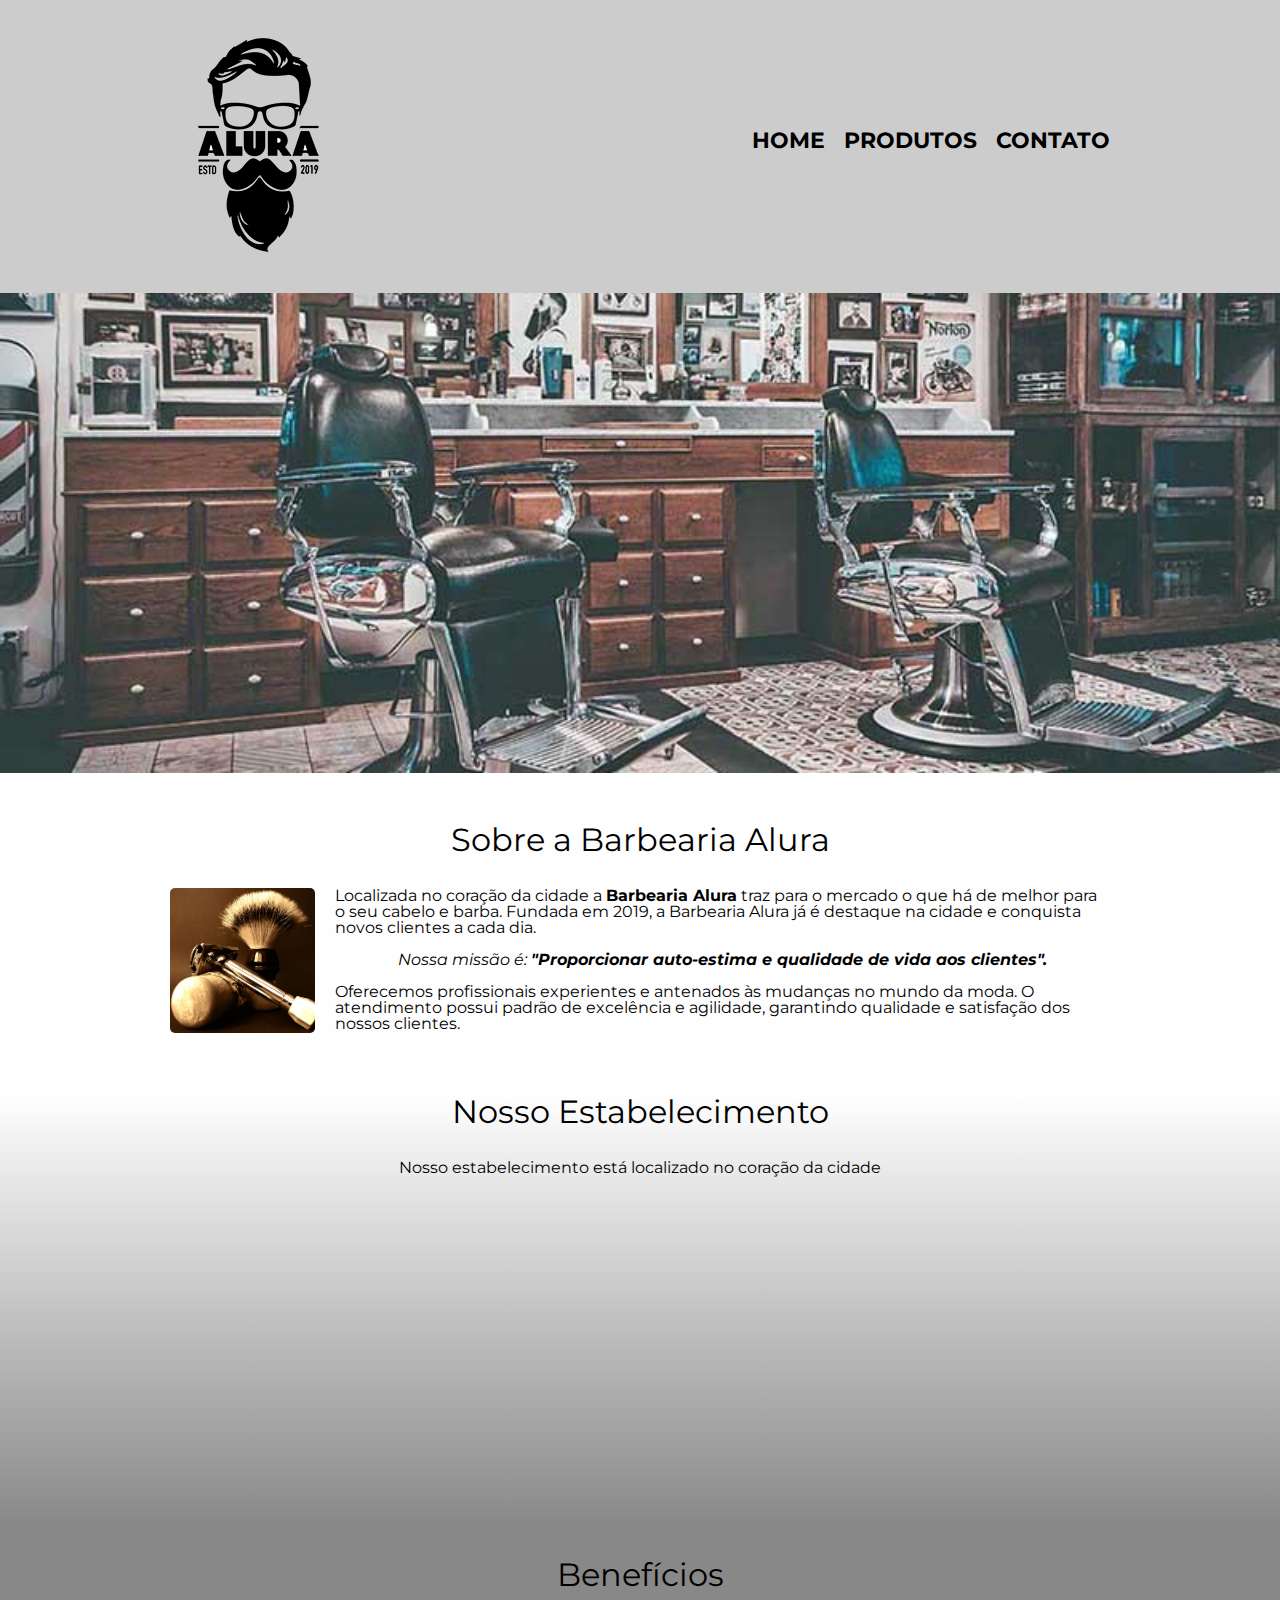
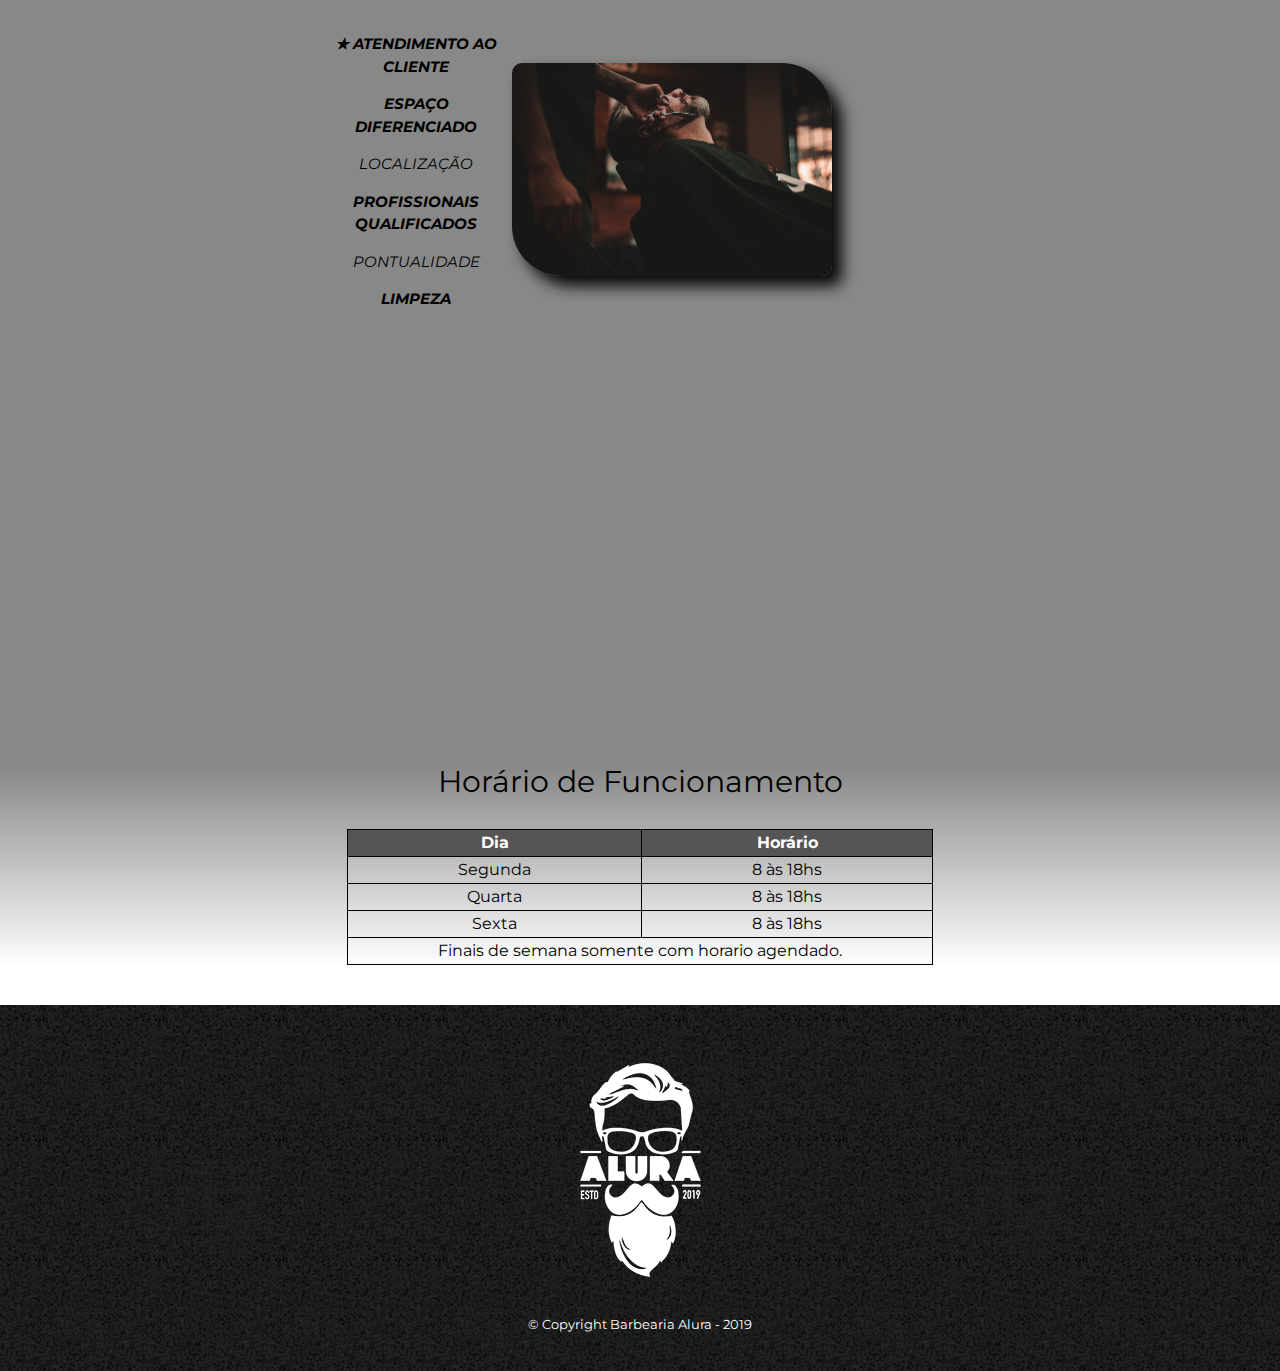
<file: index.html>
<!DOCTYPE html>

<html lang="pt-br">

    <head>
        <meta charset="UTF-8">
        <meta name="viewport" content="width=device-width">

        <link rel="stylesheet" href="css/reset.css">
        <link rel="stylesheet" href="css/home.css">
        <link href="https://fonts.googleapis.com/css2?family=Montserrat:wght@200;300&display=swap" rel="stylesheet">

        <style></style>

        <title>Home - Barbearia Alura</title>
    </head>
    <body>
        <header>
            <div class="caixa">
                <h1>
                    <img src="image/logo.png">
                </h1>
                <nav>
                    <ul class="listalinks">
                        <li><a href="index.html">Home</a></li>
                        <li><a href="produtos.html">Produtos</a></li>
                        <li><a href="contato.html">Contato</a></li>
                    </ul>
                </nav>
            </div>
        </header>

        <main>  
            <img class="banner" src="image/banner.jpg">
            
            <section class="principal">
                <h1 class="titulo-principal">Sobre a Barbearia Alura</h1>

                <img class="utensilios" src="image/utensilios.jpg" alt="utensilios de um barbeiro">

                <p>Localizada no coração da cidade a <strong>Barbearia Alura</strong> traz para o mercado o que há de melhor para o seu cabelo e barba. 
                Fundada em 2019, a Barbearia Alura já é destaque na cidade e conquista novos clientes a cada dia.</p>
                
                <p id="missao"><em>Nossa missão é: <strong>"Proporcionar auto-estima e qualidade de vida aos clientes".</strong></em></p>
                
                <p>Oferecemos profissionais experientes e antenados às mudanças no mundo da moda.
                O atendimento possui padrão de excelência e agilidade, garantindo qualidade e satisfação dos nossos clientes.</p>
            </section>

            <section class="mapa">
                <h3 class="titulo-principal">Nosso Estabelecimento</h3>
                <p>Nosso estabelecimento está localizado no coração da cidade</p>
            
                <div class="mapa-conteudo">
                    <iframe src="https://www.google.com/maps/embed?pb=!1m18!1m12!1m3!1d3657.106694672853!2d-46.65593861674552!3d-23.564611225901274!2m3!1f0!2f0!3f0!3m2!1i1024!2i768!4f13.1!3m3!1m2!1s0x94ce59541c6c79c3%3A0x36b90a85f0f8cb33!2sGrupo%20Alura!5e0!3m2!1spt-BR!2sbr!4v1660869109720!5m2!1spt-BR!2sbr" width="100%" height="300" style="border:0;" allowfullscreen="" loading="lazy" referrerpolicy="no-referrer-when-downgrade"></iframe>
                </div>
            </section>
            
            <section class="beneficios">
                <h3 class="titulo-principal">Benefícios</h3>

                <div class="conteudo-beneficios">
                    <ul class="lista-beneficios">
                        <li class="itens">Atendimento ao cliente</li>
                        <li class="itens">Espaço diferenciado</li>
                        <li class="itens">Localização</li>
                        <li class="itens">Profissionais Qualificados</li>
                        <li class="itens">Pontualidade</li>
                        <li class="itens">Limpeza</li>
                    </ul><img src="image/beneficios.jpg" class="imagem-beneficios">
                </div>  

                <div class="video">
                    <iframe width="100%" height="315" src="https://www.youtube.com/embed/wcVVXUV0YUY" title="YouTube video player" frameborder="0" allow="accelerometer; autoplay; clipboard-write; encrypted-media; gyroscope; picture-in-picture" allowfullscreen></iframe>
                </div>
            </section>
            <section class="table">
                <h3 class="horario">Horário de Funcionamento</h3>
                    
                <table>
                    <thead>
                        <tr>
                            <th>Dia</th>
                            <th>Horário</th>
                        </tr>
                    </thead>
                    <tbody>    
                        <tr>
                            <td>Segunda</td>
                            <td>8 às 18hs</td>
                        </tr>
                        <tr>
                            <td>Quarta</td>
                            <td>8 às 18hs</td>
                        </tr>
                        <tr>
                            <td>Sexta</td>
                            <td>8 às 18hs</td>
                        </tr>
                    </tbody>
                    <tfoot>
                        <tr>
                            <td colspan="2">Finais de semana somente com horario agendado.</td> 
                        </tr>
                    </tfoot>     
                    </thead>
                </table>
            </section>
        </main>
        
        <footer>  
            <img src="image/logo-branco.png">
            <p class="copyright">&copy; Copyright Barbearia Alura - 2019</p>
        </footer>

    </body>
</html>
</file>
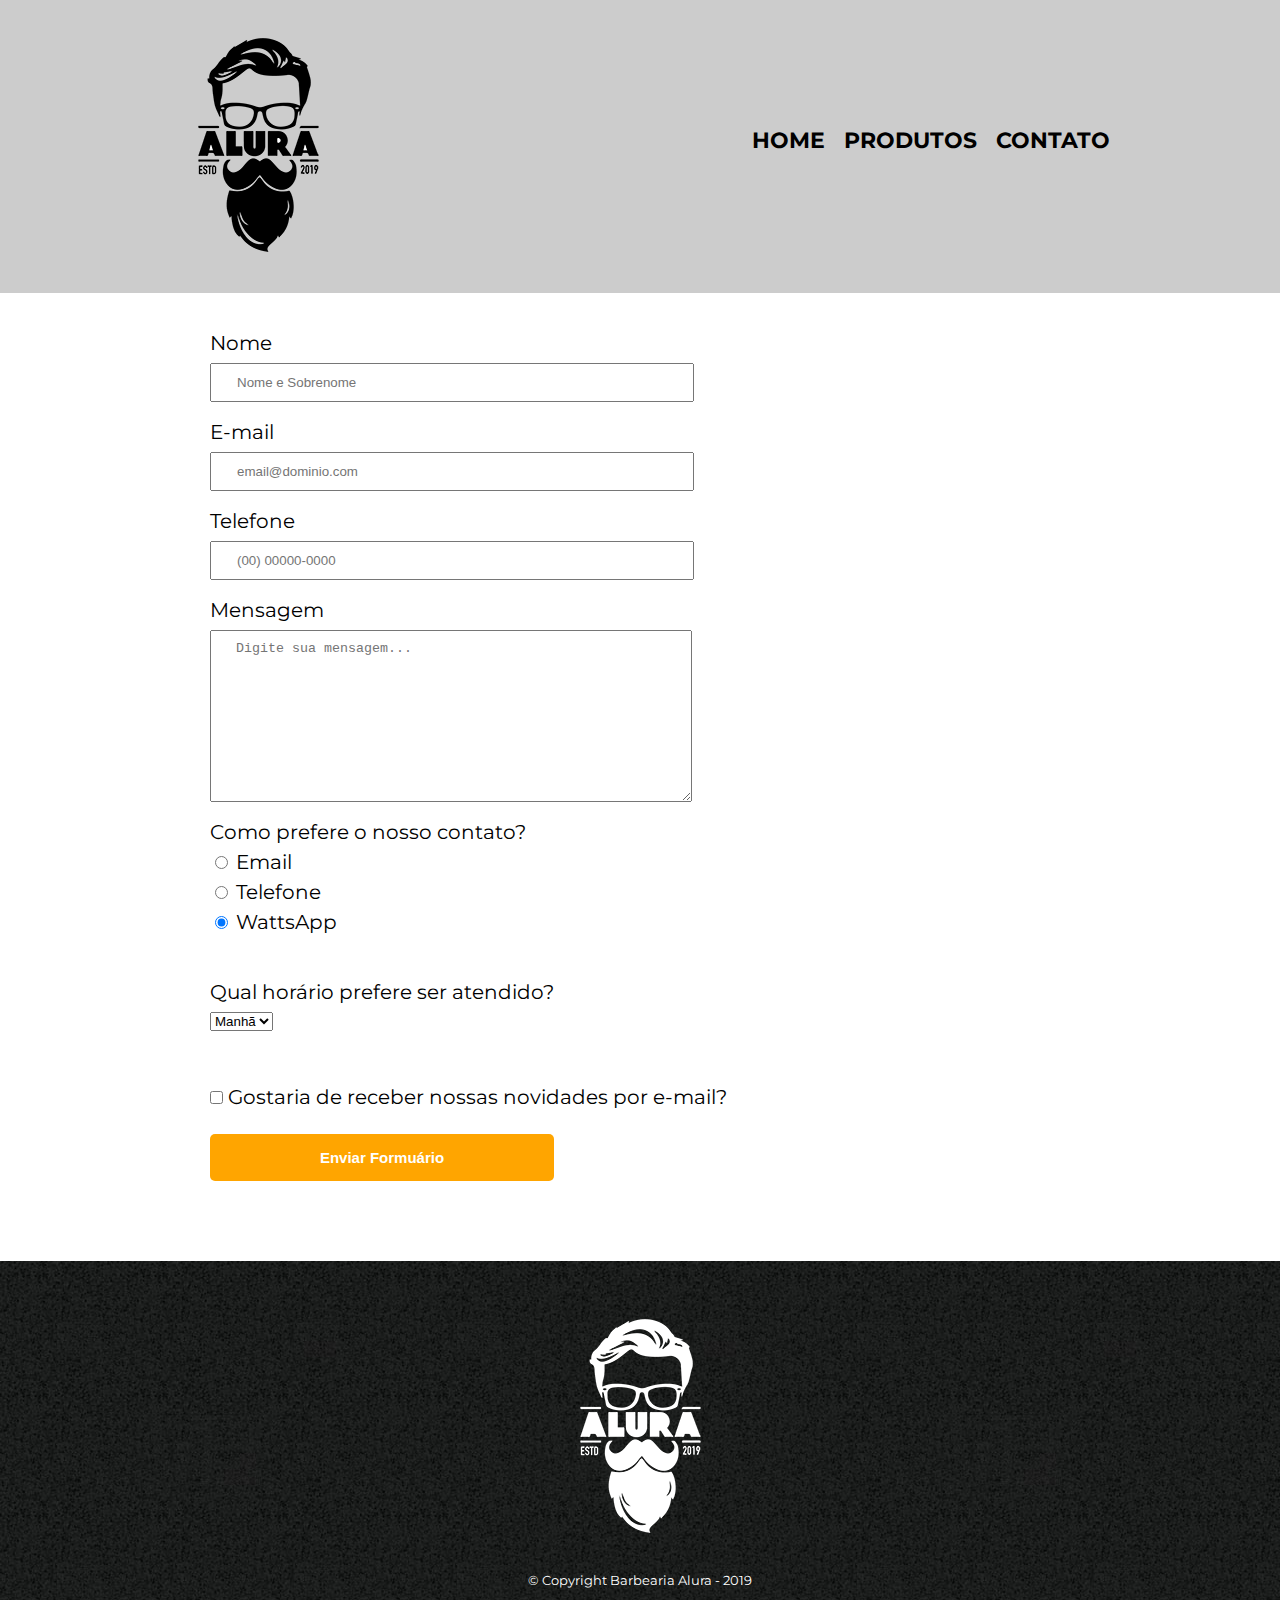
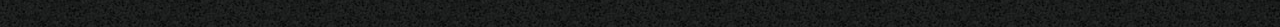
<file: contato.html>
<!DOCTYPE html>

<html lang="pt-br">

<html>
    <head>

        <meta charset="UTF-8">
        
        <title>Contato - Barbearia Alura</title>

        <link rel="stylesheet" href="css/reset.css">
        <link rel="stylesheet" href="css/contato.css">
        <link href="https://fonts.googleapis.com/css2?family=Montserrat:wght@200;300&display=swap" rel="stylesheet">
    
    </head>

    <body>

        <header>
            <div class="caixa">
                <h1>
                    <img src="image/logo.png" alt="Logo Barbearia Alura">
                </h1>

                <nav>
                    <ul>
                        <li><a href="index.html">Home</a></li>
                        <li><a href="produtos.html">Produtos</a></li>
                        <li><a href="contato.html">Contato</a></li>
                    </ul>
                </nav>
            </div>
        </header>

        <main>
            <form>
                <label for="nomesobrenome">Nome</label>
                <input type="text" id="nomesobrenome" class="input-padrao" required placeholder="Nome e Sobrenome">

                <label for="email">E-mail</label>
                <input type="email" id="email" class="input-padrao" required placeholder="email@dominio.com">

                <label for="telefone">Telefone</label>
                <input type="tel" id="telefone" class="input-padrao"required placeholder="(00) 00000-0000">

                <label id="mensagem">Mensagem</label>
                <textarea cols="73" rows="10" id="mensagem" class="input-padrao" placeholder="Digite sua mensagem..."></textarea>
                
                <fieldset>
                    
                    <legend>Como prefere o nosso contato?</legend>

                    <label for="radio-email"><input type="radio" name="contato" value="email" id="radio-email">
                        Email</label>
                    
                    <label for="radio-telefone"><input type="radio" name="contato" value="telefone" id="radio-telefone">
                        Telefone</label>
                    
                    <label for="radio-wattzap"><input type="radio" name="contato" value="wattzap" id="radio-wattzap" checked>
                        WattsApp</label>
                    
                </fieldset>

                <fieldset class="turno">

                    <legend>Qual horário prefere ser atendido?</legend>

                    <select>

                        <option>Manhã</option>
                        <option>Tarde</option>
                        <option>Noite</option>

                    </select>

                </fieldset>

                <label><input type="checkbox" class="checkbox"> Gostaria de receber nossas novidades por e-mail?</label>
                
                <input type="submit" value="Enviar Formuário" class="enviar">
            </form>
        </main>

        <footer>
            
            <img src="image/logo-branco.png" alt="Logo Barbearia Alura">
            <p class="copyright">&copy; Copyright Barbearia Alura - 2019</p>

        </footer>

    </body>
</html>
</file>
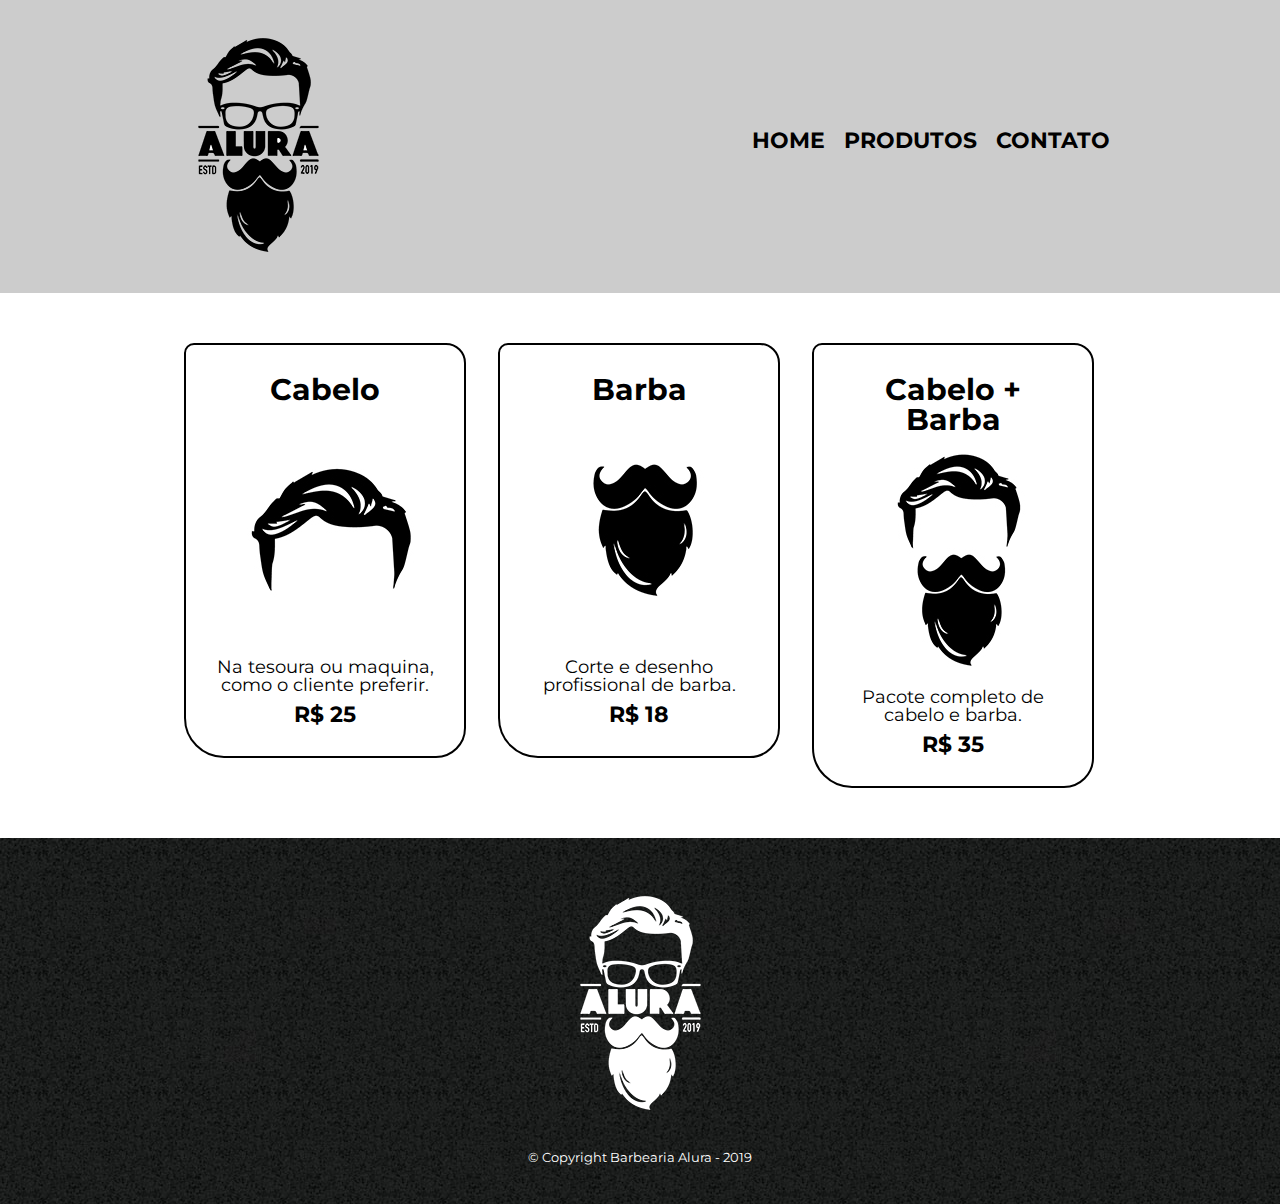
<file: produtos.html>
<!DOCTYPE html>

<html>
    <head>
        <meta charset="UTF-8">
        <title>Produtos - Barbearia Alura</title>

        <link rel="stylesheet" href="css/reset.css">
        <link rel="stylesheet" href="css/produtos.css">
        <link href="https://fonts.googleapis.com/css2?family=Montserrat:wght@200;300&display=swap" rel="stylesheet"> 
    </head>

    <body>
        <header>
            <div class="caixa">
                <h1>
                    <img src="image/logo.png">
                </h1>

                <nav>
                    <ul>
                        <li><a href="index.html">Home</a></li>
                        <li><a href="produtos.html">Produtos</a></li>
                        <li><a href="contato.html">Contato</a></li>
                    </ul>
                </nav>
            </div>
        </header>

        <main>
            <ul class="produtos">
                <li>
                    <h2>Cabelo</h2>
                    <img src="image/cabelo.jpg">
                    <p class="produto-descricao">Na tesoura ou maquina, como o cliente preferir.</p>
                    <p class="produto-preco">R$ 25</p>
                </li>

                <li>
                    <h2>Barba</h2>
                    <img src="image/barba.jpg">
                    <p class="produto-descricao">Corte e desenho profissional de barba.</p>
                    <p class="produto-preco">R$ 18</p>
                </li>

                <li>
                    <h2>Cabelo + Barba</h2>
                    <img src="image/cabelo+barba.jpg">
                    <p class="produto-descricao">Pacote completo de cabelo e barba.</p>
                    <p class="produto-preco">R$ 35</p>
                </li>
            </ul>
        </main>

        <footer>
            <img src="image/logo-branco.png">
            <p class="copyright">&copy; Copyright Barbearia Alura - 2019</p>
        </footer>
    </body>
</html>
</file>
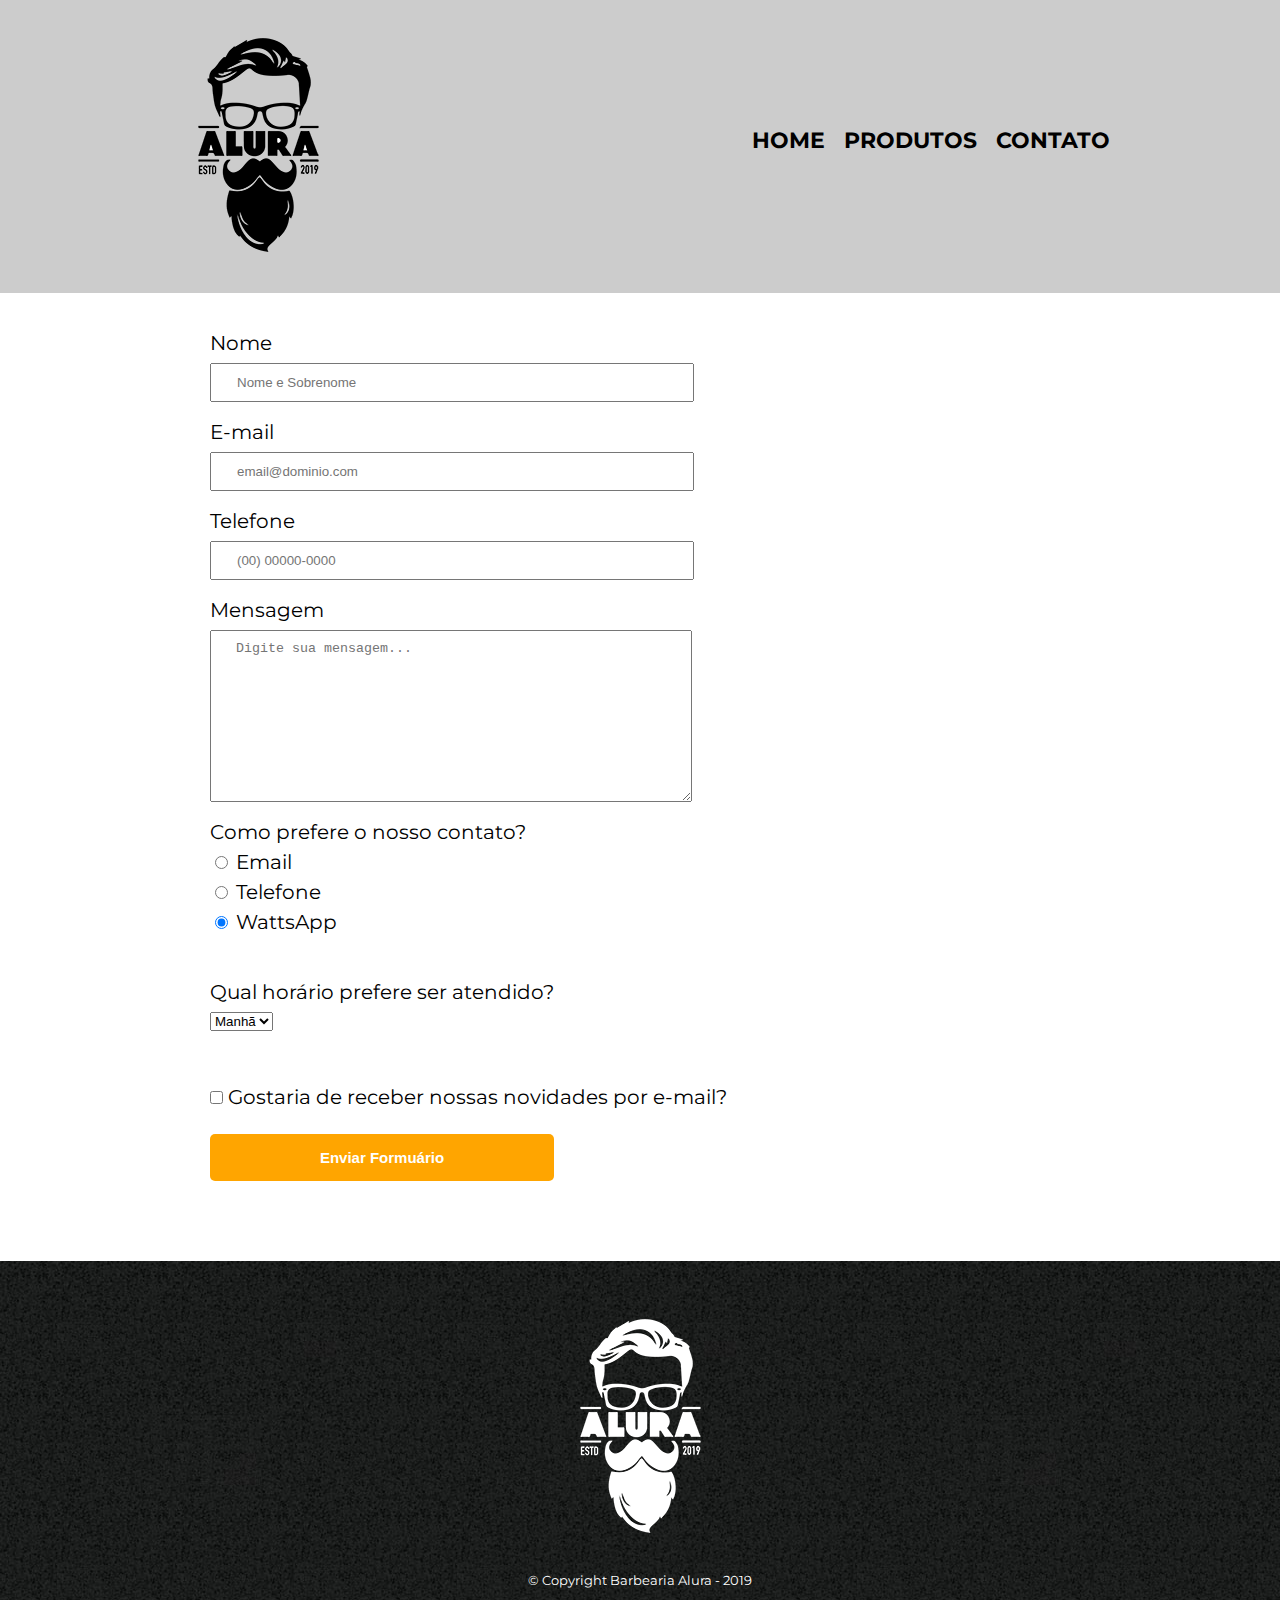
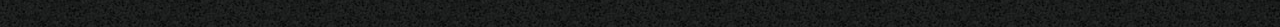
<file: html/contato.html>
<!DOCTYPE html>

<html lang="pt-br">

<html>
    <head>

        <meta charset="UTF-8">
        
        <title>Contato - Barbearia Alura</title>

        <link rel="stylesheet" href="../css/reset.css">
        <link rel="stylesheet" href="../css/contato.css">
        <link href="https://fonts.googleapis.com/css2?family=Montserrat:wght@200;300&display=swap" rel="stylesheet">
    
    </head>

    <body>

        <header>
            <div class="caixa">
                <h1>
                    <img src="../image/logo.png" alt="Logo Barbearia Alura">
                </h1>

                <nav>
                    <ul>
                        <li><a href="home.html">Home</a></li>
                        <li><a href="produtos.html">Produtos</a></li>
                        <li><a href="contato.html">Contato</a></li>
                    </ul>
                </nav>
            </div>
        </header>

        <main>
            <form>
                <label for="nomesobrenome">Nome</label>
                <input type="text" id="nomesobrenome" class="input-padrao" required placeholder="Nome e Sobrenome">

                <label for="email">E-mail</label>
                <input type="email" id="email" class="input-padrao" required placeholder="email@dominio.com">

                <label for="telefone">Telefone</label>
                <input type="tel" id="telefone" class="input-padrao"required placeholder="(00) 00000-0000">

                <label id="mensagem">Mensagem</label>
                <textarea cols="73" rows="10" id="mensagem" class="input-padrao" placeholder="Digite sua mensagem..."></textarea>
                
                <fieldset>
                    
                    <legend>Como prefere o nosso contato?</legend>

                    <label for="radio-email"><input type="radio" name="contato" value="email" id="radio-email">
                        Email</label>
                    
                    <label for="radio-telefone"><input type="radio" name="contato" value="telefone" id="radio-telefone">
                        Telefone</label>
                    
                    <label for="radio-wattzap"><input type="radio" name="contato" value="wattzap" id="radio-wattzap" checked>
                        WattsApp</label>
                    
                </fieldset>

                <fieldset class="turno">

                    <legend>Qual horário prefere ser atendido?</legend>

                    <select>

                        <option>Manhã</option>
                        <option>Tarde</option>
                        <option>Noite</option>

                    </select>

                </fieldset>

                <label><input type="checkbox" class="checkbox"> Gostaria de receber nossas novidades por e-mail?</label>
                
                <input type="submit" value="Enviar Formuário" class="enviar">
            </form>
        </main>

        <footer>
            
            <img src="../image/logo-branco.png" alt="Logo Barbearia Alura">
            <p class="copyright">&copy; Copyright Barbearia Alura - 2019</p>

        </footer>

    </body>
</html>
</file>
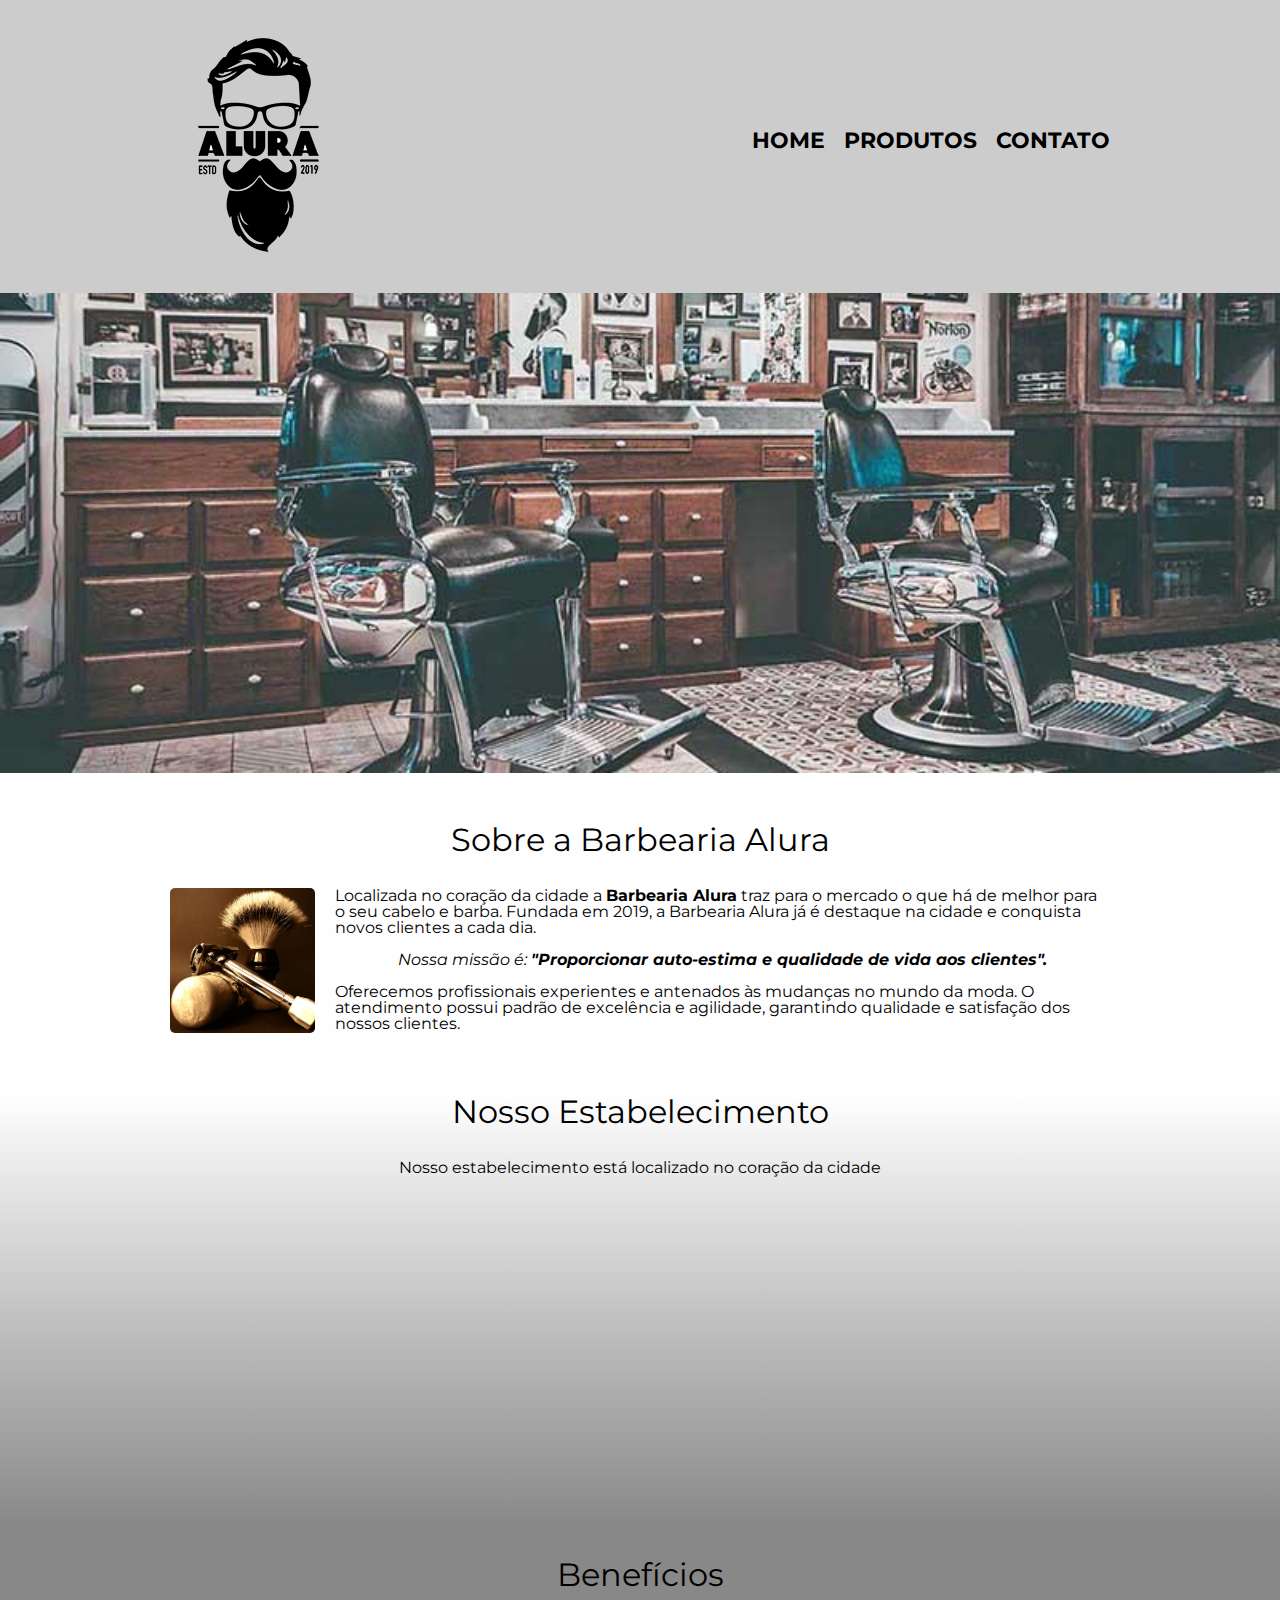
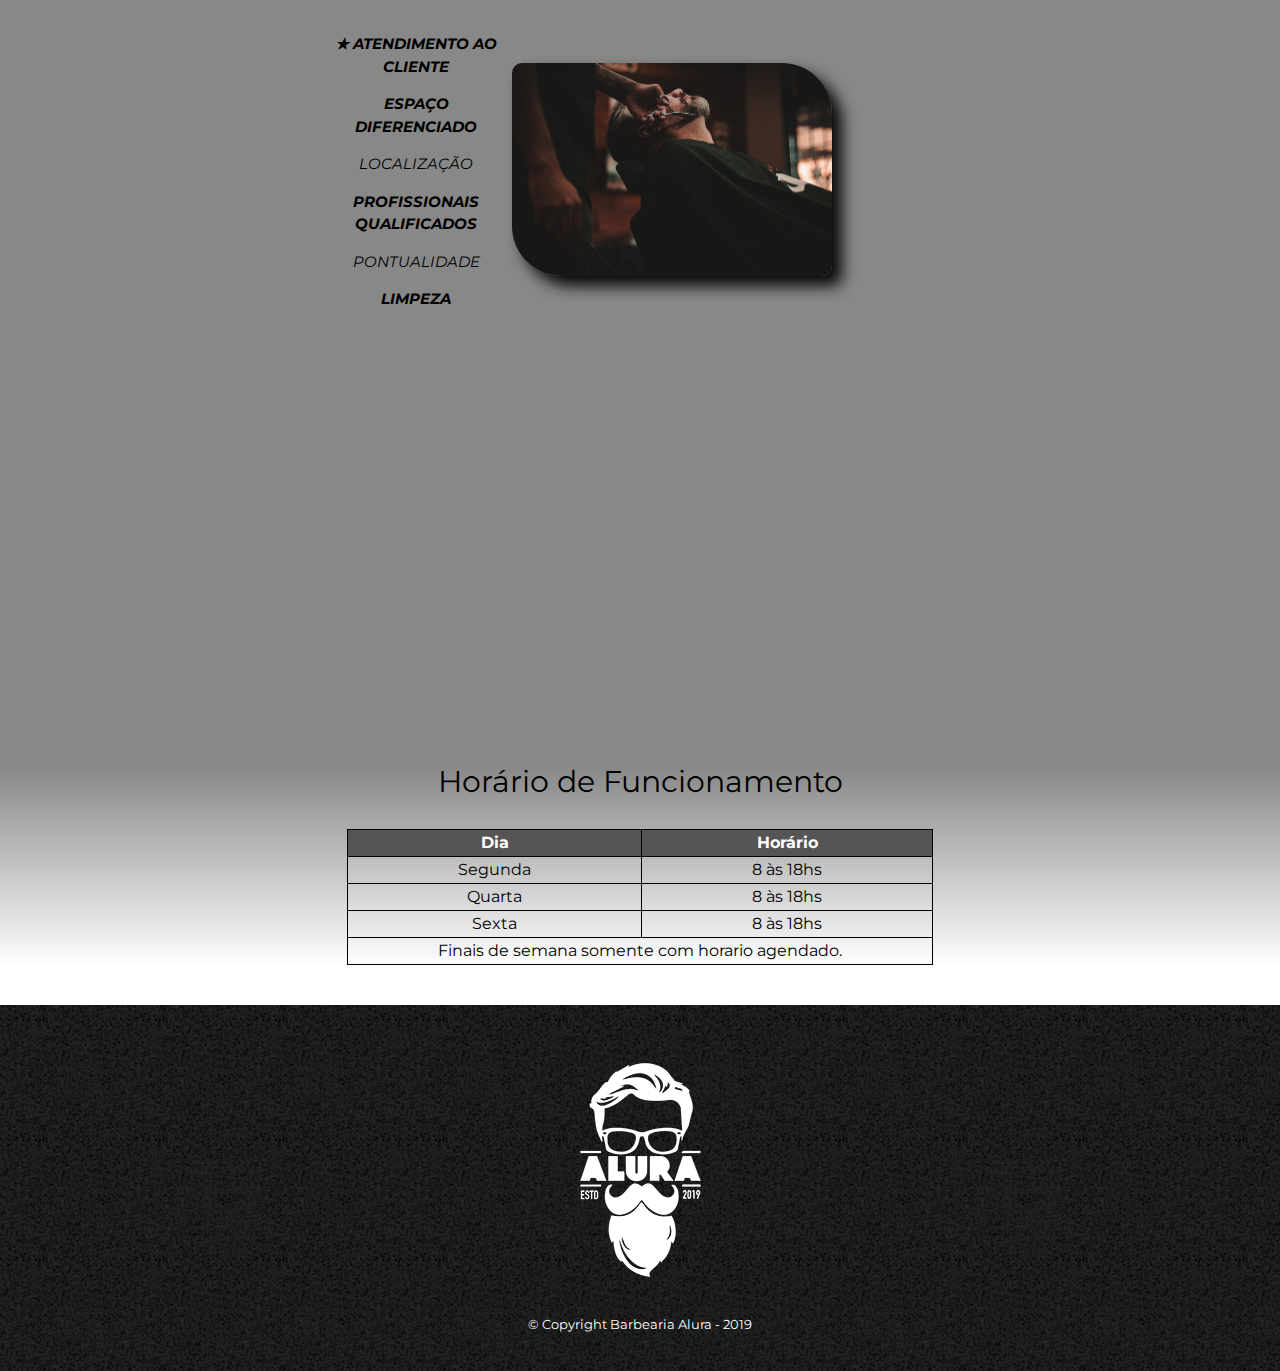
<file: html/home.html>
<!DOCTYPE html>

<html lang="pt-br">

    <head>
        <meta charset="UTF-8">
        <meta name="viewport" content="width=device-width">

        <link rel="stylesheet" href="../css/reset.css">
        <link rel="stylesheet" href="../css/home.css">
        <link href="https://fonts.googleapis.com/css2?family=Montserrat:wght@200;300&display=swap" rel="stylesheet">

        <style></style>

        <title>Home - Barbearia Alura</title>
    </head>
    <body>
        <header>
            <div class="caixa">
                <h1>
                    <img src="../image/logo.png">
                </h1>
                <nav>
                    <ul class="listalinks">
                        <li><a href="home.html">Home</a></li>
                        <li><a href="produtos.html">Produtos</a></li>
                        <li><a href="contato.html">Contato</a></li>
                    </ul>
                </nav>
            </div>
        </header>

        <main>  
            <img class="banner" src="../image/banner.jpg">
            
            <section class="principal">
                <h1 class="titulo-principal">Sobre a Barbearia Alura</h1>

                <img class="utensilios" src="../image/utensilios.jpg" alt="utensilios de um barbeiro">

                <p>Localizada no coração da cidade a <strong>Barbearia Alura</strong> traz para o mercado o que há de melhor para o seu cabelo e barba. 
                Fundada em 2019, a Barbearia Alura já é destaque na cidade e conquista novos clientes a cada dia.</p>
                
                <p id="missao"><em>Nossa missão é: <strong>"Proporcionar auto-estima e qualidade de vida aos clientes".</strong></em></p>
                
                <p>Oferecemos profissionais experientes e antenados às mudanças no mundo da moda.
                O atendimento possui padrão de excelência e agilidade, garantindo qualidade e satisfação dos nossos clientes.</p>
            </section>

            <section class="mapa">
                <h3 class="titulo-principal">Nosso Estabelecimento</h3>
                <p>Nosso estabelecimento está localizado no coração da cidade</p>
            
                <div class="mapa-conteudo">
                    <iframe src="https://www.google.com/maps/embed?pb=!1m18!1m12!1m3!1d3657.106694672853!2d-46.65593861674552!3d-23.564611225901274!2m3!1f0!2f0!3f0!3m2!1i1024!2i768!4f13.1!3m3!1m2!1s0x94ce59541c6c79c3%3A0x36b90a85f0f8cb33!2sGrupo%20Alura!5e0!3m2!1spt-BR!2sbr!4v1660869109720!5m2!1spt-BR!2sbr" width="100%" height="300" style="border:0;" allowfullscreen="" loading="lazy" referrerpolicy="no-referrer-when-downgrade"></iframe>
                </div>
            </section>
            
            <section class="beneficios">
                <h3 class="titulo-principal">Benefícios</h3>

                <div class="conteudo-beneficios">
                    <ul class="lista-beneficios">
                        <li class="itens">Atendimento ao cliente</li>
                        <li class="itens">Espaço diferenciado</li>
                        <li class="itens">Localização</li>
                        <li class="itens">Profissionais Qualificados</li>
                        <li class="itens">Pontualidade</li>
                        <li class="itens">Limpeza</li>
                    </ul><img src="../image/beneficios.jpg" class="imagem-beneficios">
                </div>  

                <div class="video">
                    <iframe width="100%" height="315" src="https://www.youtube.com/embed/wcVVXUV0YUY" title="YouTube video player" frameborder="0" allow="accelerometer; autoplay; clipboard-write; encrypted-media; gyroscope; picture-in-picture" allowfullscreen></iframe>
                </div>
            </section>
            <section class="table">
                <h3 class="horario">Horário de Funcionamento</h3>
                    
                <table>
                    <thead>
                        <tr>
                            <th>Dia</th>
                            <th>Horário</th>
                        </tr>
                    </thead>
                    <tbody>    
                        <tr>
                            <td>Segunda</td>
                            <td>8 às 18hs</td>
                        </tr>
                        <tr>
                            <td>Quarta</td>
                            <td>8 às 18hs</td>
                        </tr>
                        <tr>
                            <td>Sexta</td>
                            <td>8 às 18hs</td>
                        </tr>
                    </tbody>
                    <tfoot>
                        <tr>
                            <td colspan="2">Finais de semana somente com horario agendado.</td> 
                        </tr>
                    </tfoot>     
                    </thead>
                </table>
            </section>
        </main>
        
        <footer>  
            <img src="../image/logo-branco.png">
            <p class="copyright">&copy; Copyright Barbearia Alura - 2019</p>
        </footer>

    </body>
</html>
</file>
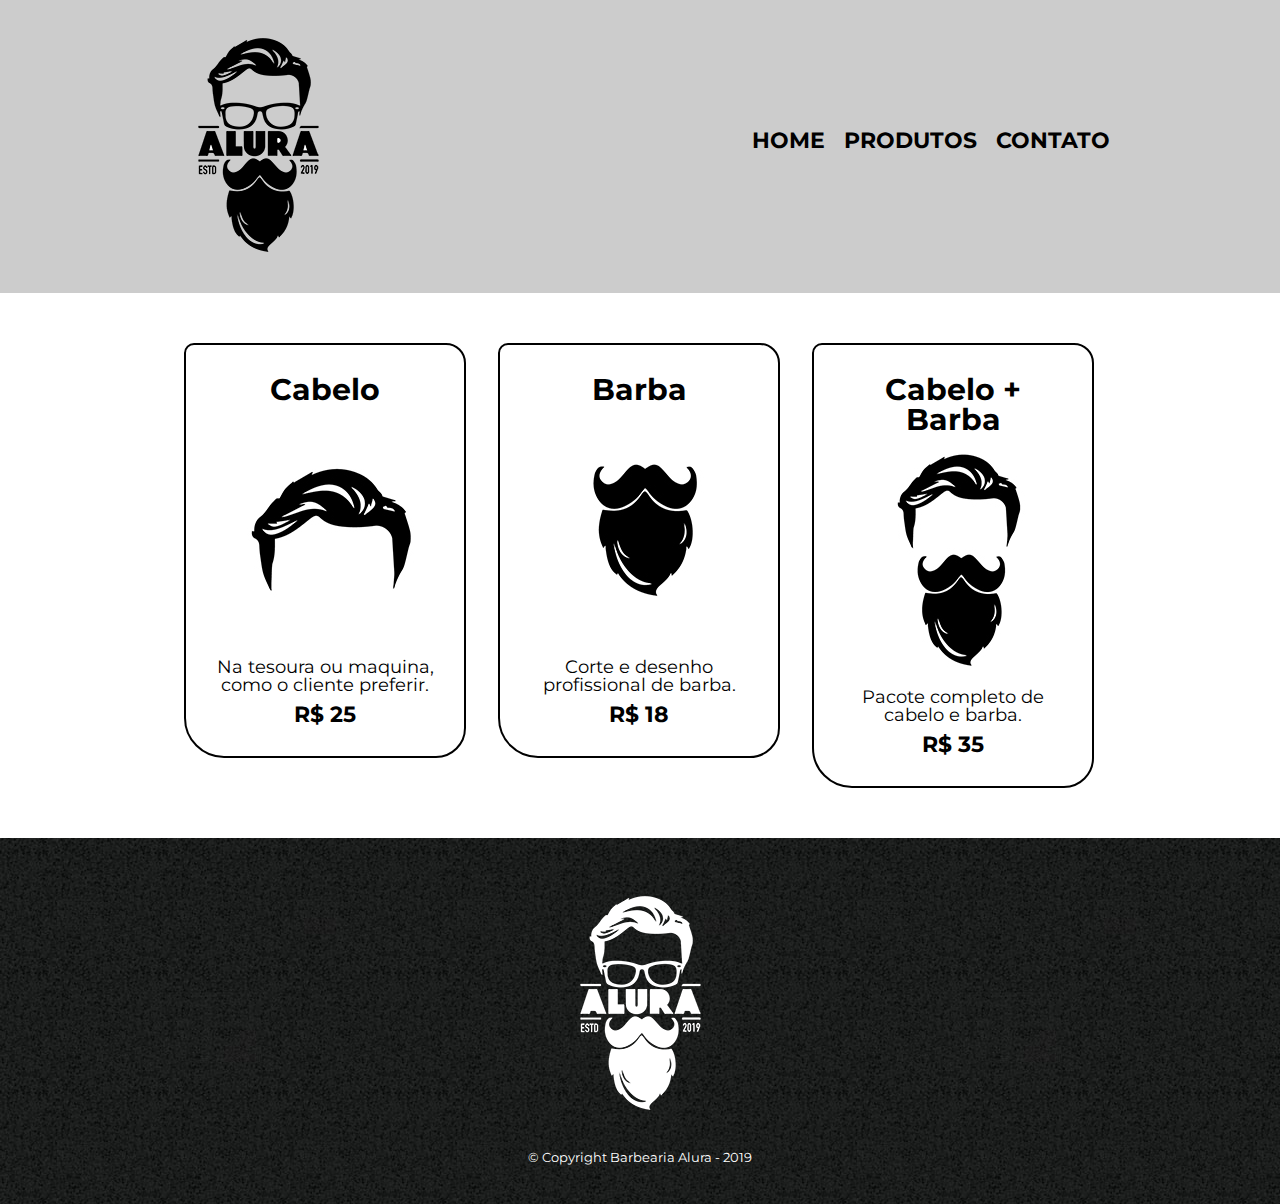
<file: html/produtos.html>
<!DOCTYPE html>

<html>
    <head>
        
        <meta charset="UTF-8">
        <title>Produtos - Barbearia Alura</title>

        <link rel="stylesheet" href="../css/reset.css">
        <link rel="stylesheet" href="../css/produtos.css">
        <link href="https://fonts.googleapis.com/css2?family=Montserrat:wght@200;300&display=swap" rel="stylesheet">
        
    </head>

    <body>
        <header>
            <div class="caixa">
                <h1>
                    <img src="../image/logo.png">
                </h1>

                <nav>
                    <ul>
                        <li><a href="home.html">Home</a></li>
                        <li><a href="produtos.html">Produtos</a></li>
                        <li><a href="contato.html">Contato</a></li>
                    </ul>
                </nav>
            </div>
        </header>

        <main>
            <ul class="produtos">
                <li>
                    <h2>Cabelo</h2>
                    <img src="../image/cabelo.jpg">
                    <p class="produto-descricao">Na tesoura ou maquina, como o cliente preferir.</p>
                    <p class="produto-preco">R$ 25</p>
                </li>

                <li>
                    <h2>Barba</h2>
                    <img src="../image/barba.jpg">
                    <p class="produto-descricao">Corte e desenho profissional de barba.</p>
                    <p class="produto-preco">R$ 18</p>
                </li>

                <li>
                    <h2>Cabelo + Barba</h2>
                    <img src="../image/cabelo+barba.jpg">
                    <p class="produto-descricao">Pacote completo de cabelo e barba.</p>
                    <p class="produto-preco">R$ 35</p>
                </li>
            </ul>
        </main>

        <footer>
            <img src="../image/logo-branco.png">
            <p class="copyright">&copy; Copyright Barbearia Alura - 2019</p>
        </footer>
    </body>
</html>
</file>
<file: css/home.css>
body {
    font-family: 'Montserrat', sans-serif;
}

header {
    background-color: #CCCCCC;
    padding: 20px 0;
}

.caixa {
    position: relative;
    width: 940px;
    margin: 0 auto;
}

nav {
    position: absolute;
    top: 110px;
    right: 0;
}

nav li {
    display: inline;
    margin: 0 0 0 15px;
}

nav a {
    text-transform: uppercase;
    color:#000000;
    font-weight: bold;
    font-size: 22px;
    text-decoration: none;
}

nav a:hover {
    color: #008CFF;
    text-decoration: underline;
}

body {
background-color: #FFFFFF; 
}

main {
    background-color: #FFFFFF;
}

.banner {
    width: 100%;
}

.principal {
    width: 940px;
    padding: 3em;
    margin: 0 auto;
    background: #FEFEFE;
}

.titulo-principal {
    text-align: center;
    font-size: 2em;
    margin-bottom: 1em;
    clear: left;
}


.principal p {
    margin-bottom: 1em;
}

.principal strong {
    font-weight: bold;
}

.principal em {
    font-style: italic;
}

#missao {
    text-align: center; 
}

.utensilios {
    width: 145px;
    float: left;
    margin: 0 20px 20px 0;
    border-radius: 5px;
}

.mapa {
    background: linear-gradient(#FEFEFE, #888888);
}

.mapa-conteudo{
    width: 940px;
    padding: 1em 0 2rem;
    margin: 0 auto;
}

.mapa p {
    text-align: center;
}

.beneficios {
    background-color: #888888;
    padding: 2em 0;
}

.conteudo-beneficios {
    width: 640px;
    margin: 2em auto 3rem;
}

.itens {
    line-height: 1.5em;
    font-style: italic;
}

.itens:first-child:before {
    content: "✯ ";
}

.itens:first-child {
    font-weight: bolder;
}

.itens:nth-child(2n){
    font-weight: bold;
}

.lista-beneficios {
    list-style: none;
    display: inline-block;
    vertical-align: top;
    width: 30%;   
}

.lista-beneficios li{
    margin: 5px 0;
    text-align: center;
    font-size: 15px;
    text-transform: uppercase;
    padding: 5px;    
    transition: 0.5s all;
}

.lista-beneficios li:hover {
    color: #FFFFFF;
    transform: scale(1.1);
}

.imagem-beneficios   {
    width: 50%;
    border-radius: 10px 50px 10px 50px;
    margin: 40px 0;
    opacity: 0.95;
    box-shadow: 10px 10px 15px #000000;
    transition: 1s all;
}

.imagem-beneficios:hover{
    transform: scale(1.1);
    opacity: 1;
}

.video {
    width: 940px;
    margin: 3rem auto 3rem;
}

.table {
    background: linear-gradient(#888888, #FEFEFE);
}

.horario {
    margin: 0 auto 2rem;
    font-size: 30px;
    text-align: center;
}

table {
    margin: 20px auto 40px;
}

thead {
    background: #555555;
    color: white;
    font-weight: bold;
}

th, td, tr {
    border: 1px solid black;
    padding: 5px 90px;
    text-align: center;
}

footer {
    text-align: center;
    background: url(../image/bg.jpg);
    padding: 40px 0px;
}

.copyright {
    color: #FFFFFF;
    font-size: 13px;
    margin-top: 20px;
}

@media screen and (max-width: 480px) {
    .caixa, .principal, .conteudo-beneficios, .mapa-conteudo, .video {
        width: auto; 
        padding: 0;
    }

    .beneficios {
        padding: 1em;
    }

    .principal {
        padding: 1em;
    }

    h1 {
        text-align: center;
    }

    nav {
        position: static;
    }

    .mapa p {
        padding: 1em;
    }

    .mapa h3 {
        text-align: center;
    }

    .lista-beneficios, .imagem-beneficios {
        width: 100%;
    }
    
    
}
</file>
<file: css/contato.css>
body {
    font-family: 'Montserrat', sans-serif;
}

header {
    background-color: #CCCCCC;
    padding: 20px 0;
}

.caixa {
    position: relative;
    width: 940px;
    margin: 0 auto;
}

nav {
    position: absolute;
    top: 110px;
    right: 0;
}

nav li {
    display: inline;
    margin: 0 0 0 15px;
}

nav a {
    text-transform: uppercase;
    color:#000000;
    font-weight: bold;
    font-size: 22px;
    text-decoration: none;
}

nav a:hover {
    color: #008CFF;
    text-decoration: underline;

}

footer {
    text-align: center;
    background: url(../image/bg.jpg);
    padding: 40px 0px;
}

.copyright {
    color: #FFFFFF;
    font-size: 13px;
    margin-top: 20px;
}

main {
    width: 940px;
    margin: 0 auto;
}

form {
    margin: 40px
}

form label, form legend {
    display: block;
    font-size: 20px;
    margin-bottom: 10px;
}

.input-padrao {
    display: block;
    margin-bottom: 20px;
    padding: 10px 25px;
    width: 50%;
}

.turno {
    margin:40px 0;
}

.checkbox{
    margin: 20px 0;
}

.enviar {
    width: 40%;
    padding: 15px 0;
    background: orange;
    color: white;
    font-weight: bold;
    font-size: 15px;
    border: none;
    border-radius: 5px;
    transition: 0.3s all;
    cursor: pointer;
    margin-bottom: 40px;
}

.enviar:hover {
    background: darkorange;
    transform: scale(1.01);
}
</file>
<file: css/produtos.css>
body {
    font-family: 'Montserrat', sans-serif;
}

header {
    background-color: #CCCCCC;
    padding: 20px 0;
}

.caixa {
    position: relative;
    width: 940px;
    margin: 0 auto;
}

nav {
    position: absolute;
    top: 110px;
    right: 0;
}

nav li {
    display: inline;
    margin: 0 0 0 15px;
}

nav a {
    text-transform: uppercase;
    color:#000000;
    font-weight: bold;
    font-size: 22px;
    text-decoration: none;
}

nav a:hover {
    color: #008CFF;
    text-decoration: underline;
}

.produtos {
    width: 940px;
    margin: 0 auto;
    padding: 50px 0;
}

.produtos li {
    display: inline-block;
    text-align: center;
    width: 30%;
    vertical-align: top;
    margin: 0 1.5%;
    padding: 30px 20px;
    box-sizing: border-box;
    border: 2px solid #000000;
    border-radius: 10px 20px 30px 40px;
    transition: 0.5s all;
}

.produtos li:hover {
    transform: scale(1.1);
}

.produtos li:active {
    border-color: #000CFF;
}

.produtos h2 {
    font-size: 30px;
    font-weight: bold;
}

.produto-descricao {
    font-size: 18px;
}

.produto-preco {
    font-size: 22px;
    font-weight: bold;
    margin-top: 10px;
}

footer {
    text-align: center;
    background: url(../image/bg.jpg);
    padding: 40px 0px;
}

.copyright {
    color: #FFFFFF;
    font-size: 13px;
    margin-top: 20px;
}
</file>
